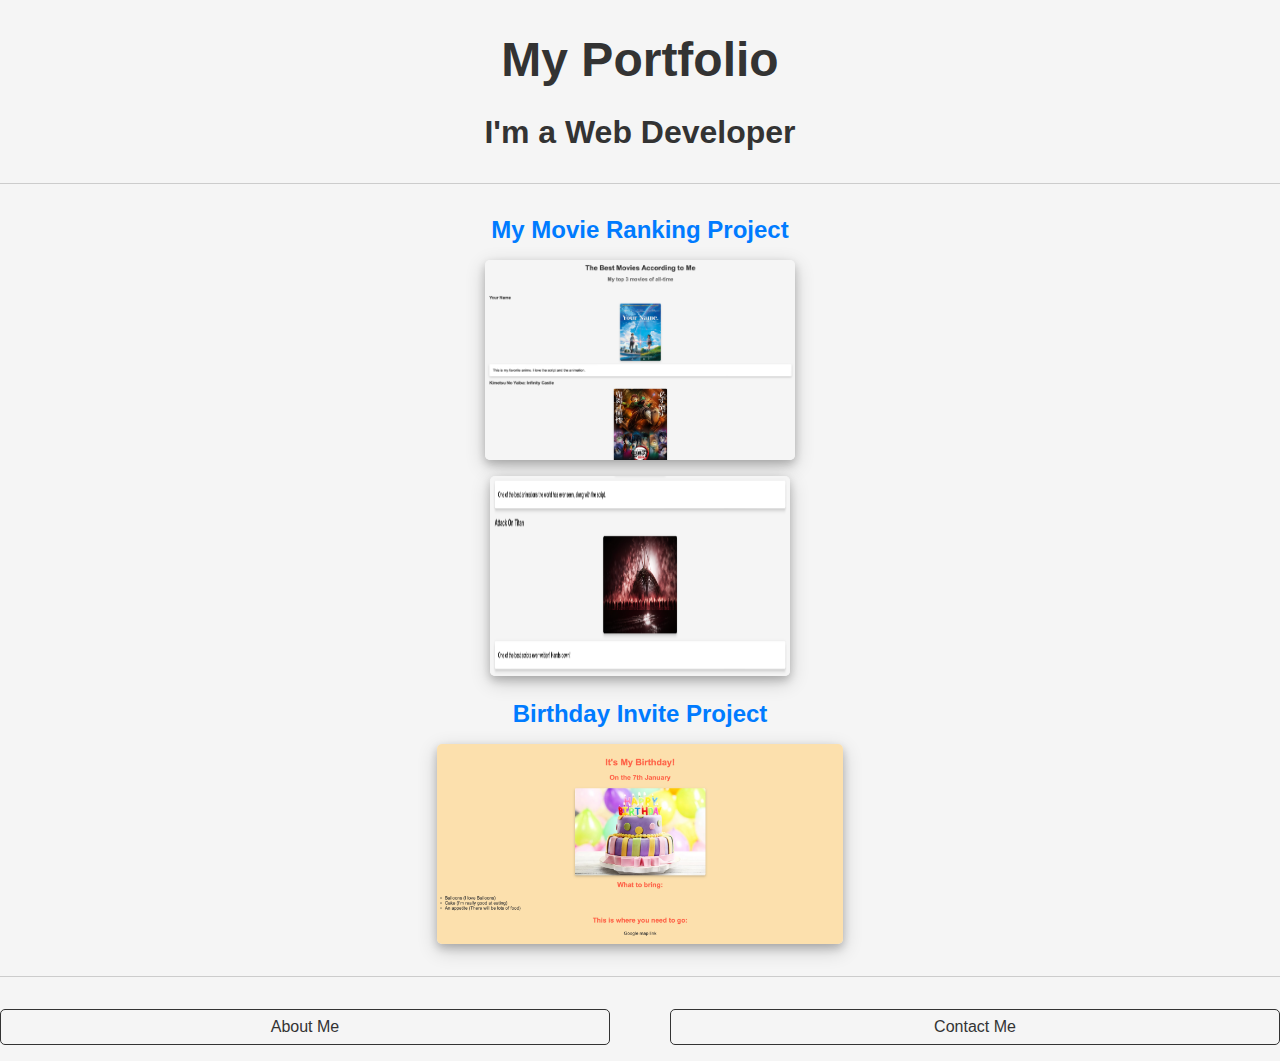
<file: index.html>
<!DOCTYPE html>
 <html lang="en">
 <head>
    <meta charset="UTF-8">
    <meta name="viewport" content="width=device-width, initial-scale=1.0">
    <title>Portfolio</title>
    <link rel="stylesheet" type="text/css" href="./style.css">

 </head>
 <body>
    <h1>My Portfolio</h1>
    <h2>I'm a Web Developer</h2>
    
    <hr>

    <h3><a href="./public/Movie_Ranking.html">My Movie Ranking Project</a></h3>
    <img src="./assets/images/Movie_Rankings_1.png" alt="My top 3 movies_1" height="200">
    <img src="./assets/images/Movie_Rankings_2.png" alt="My top 3 movies_2" height="200" width="300">

    <h3><a href="./public/Birthday_Invite.html">Birthday Invite Project</a></h3>
    <img src="./assets/images/Birthday_Invite.png" alt="Birthday Invite Project" height="200">

    <hr>

    <div class="contact-links">
        <a href="./public/about.html">About Me</a>
        <a href="./public/contact.html">Contact Me</a>
    </div>
    
 </body>
 </html>
</file>
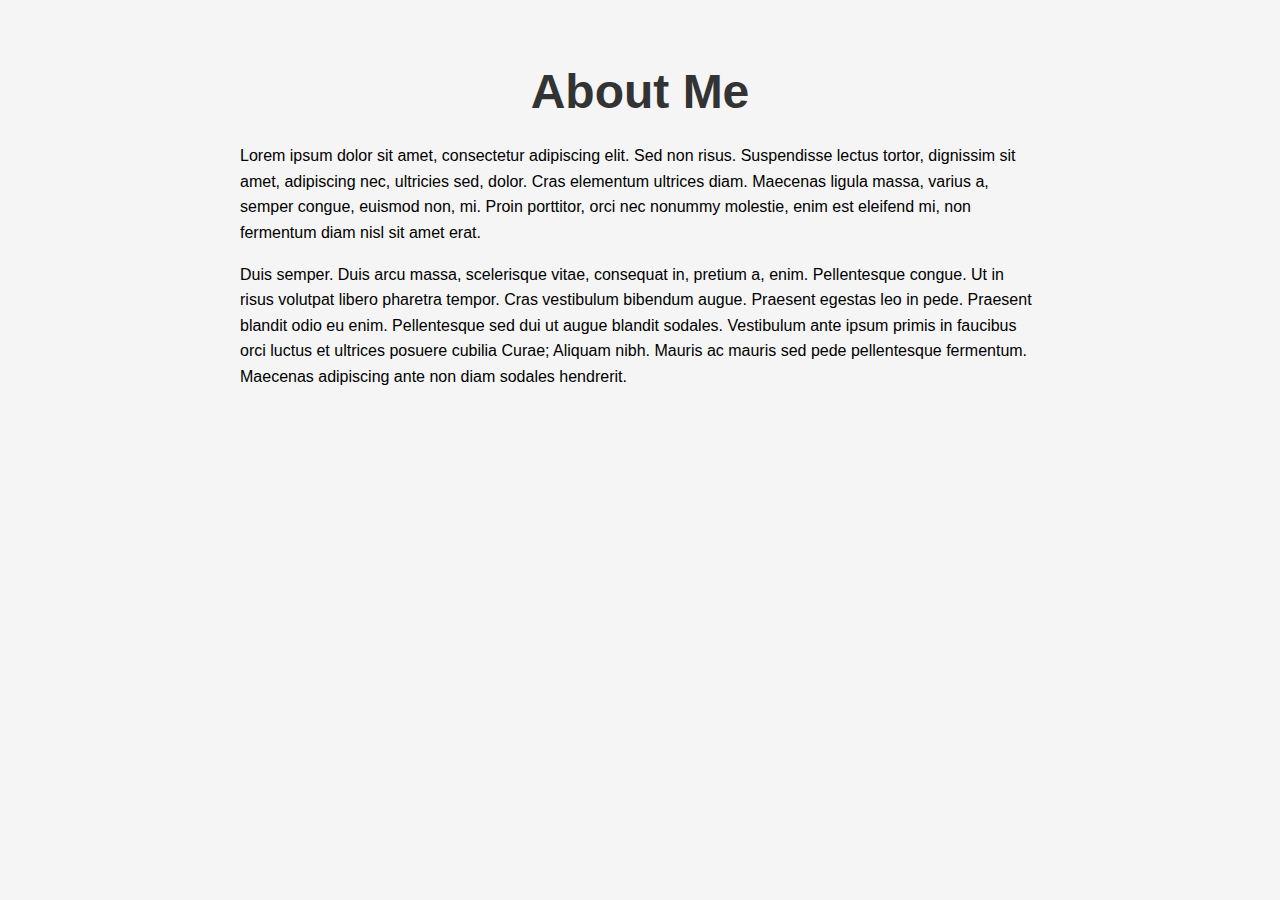
<file: public/about.html>
<!DOCTYPE html>
<html lang="en">
<head>
    <meta charset="UTF-8">
    <meta name="viewport" content="width=device-width, initial-scale=1.0">
    <title>About Me</title>
    <link rel="stylesheet" type="text/css" href="../style.css">
</head>
<body>
    <div class="container">
        <h1>About Me</h1>
        <p>Lorem ipsum dolor sit amet, consectetur adipiscing elit. Sed non risus. Suspendisse lectus tortor, dignissim sit amet, adipiscing nec, ultricies sed, dolor. Cras elementum ultrices diam. Maecenas ligula massa, varius a, semper congue, euismod non, mi. Proin porttitor, orci nec nonummy molestie, enim est eleifend mi, non fermentum diam nisl sit amet erat.</p>
        <p>Duis semper. Duis arcu massa, scelerisque vitae, consequat in, pretium a, enim. Pellentesque congue. Ut in risus volutpat libero pharetra tempor. Cras vestibulum bibendum augue. Praesent egestas leo in pede. Praesent blandit odio eu enim. Pellentesque sed dui ut augue blandit sodales. Vestibulum ante ipsum primis in faucibus orci luctus et ultrices posuere cubilia Curae; Aliquam nibh. Mauris ac mauris sed pede pellentesque fermentum. Maecenas adipiscing ante non diam sodales hendrerit.</p>
    </div>
</body>
</html>
</file>
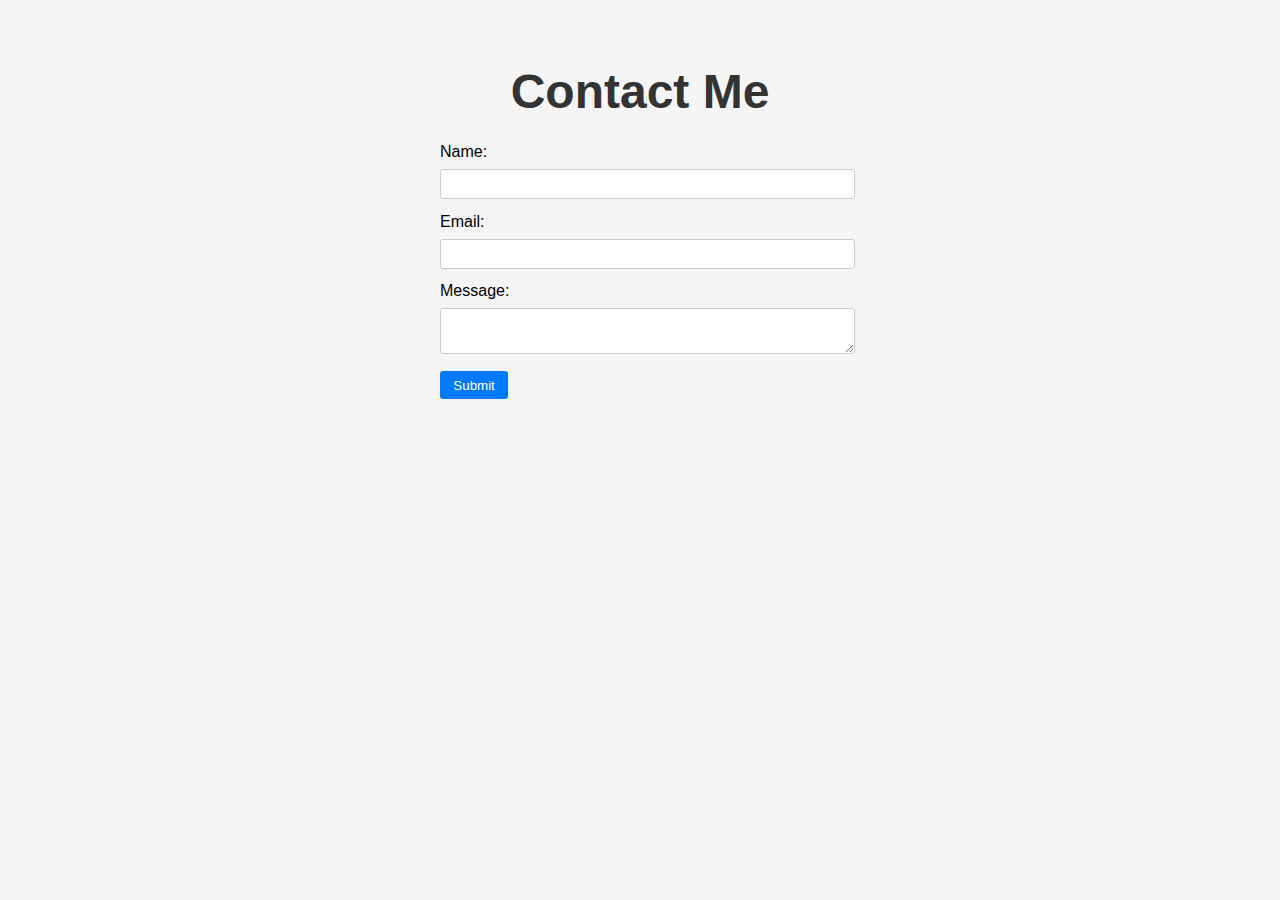
<file: public/contact.html>
<!DOCTYPE html>
<html lang="en">
<head>
    <meta charset="UTF-8">
    <meta name="viewport" content="width=device-width, initial-scale=1.0">
    <title>Contact Me</title>
    <link rel="stylesheet" type="text/css" href="../style.css">
</head>
<body>
    <div class="container">
        <h1>Contact Me</h1>
        <form>
            <label for="name">Name:</label>
            <input type="text" id="name" name="name" required>

            <label for="email">Email:</label>
            <input type="email" id="email" name="email" required>

            <label for="message">Message:</label>
            <textarea id="message" name="message" required></textarea>

            <input type="submit" value="Submit">
        </form>
    </div>
</body>
</html>
</file>
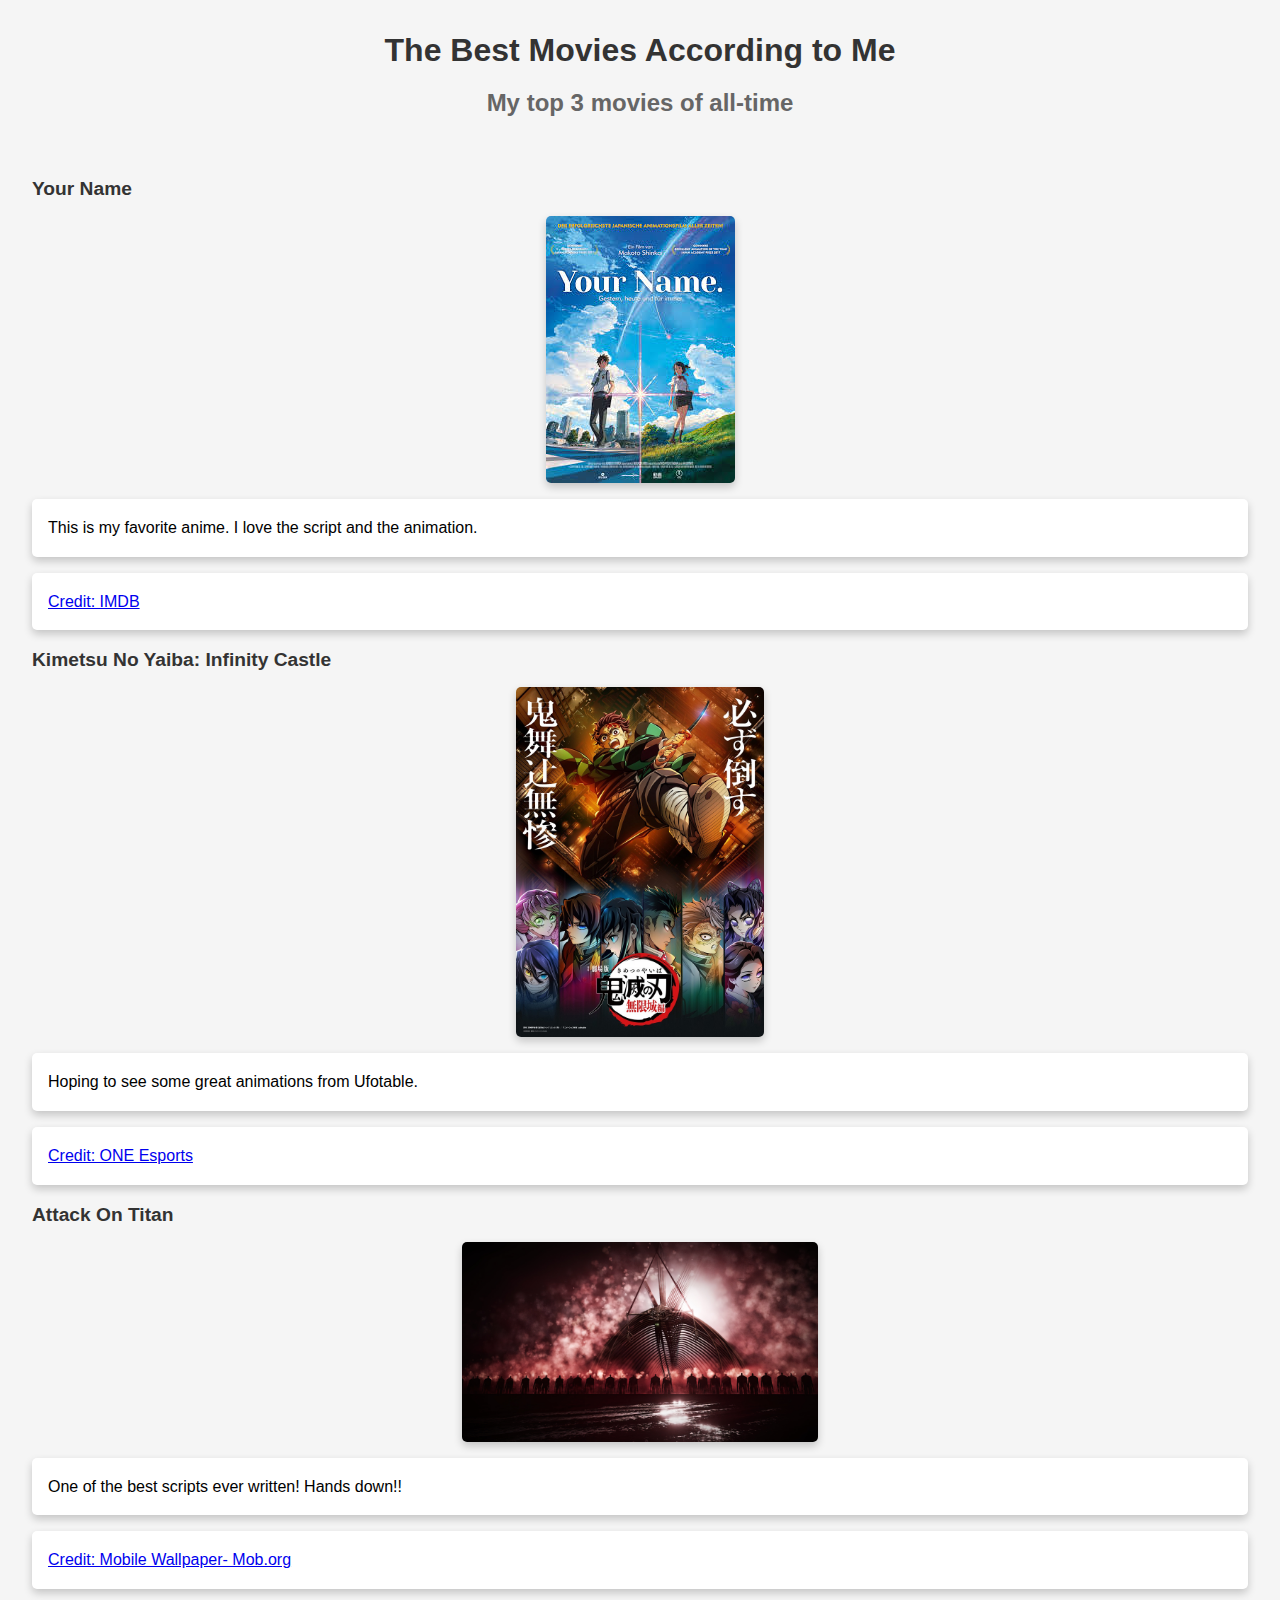
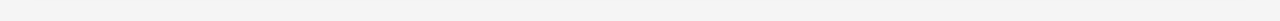
<file: public/Movie_Ranking.html>
<!DOCTYPE html>
<html>
<head>
    <title>Top 3 Movies of All-Time</title>
    <link rel="stylesheet" href="Movie_Ranking_style.css">
</head>
<body>
    <h1>The Best Movies According to Me</h1>
    <h2>My top 3 movies of all-time</h2>
    <br>

    <h3>Your Name</h3>
    <img src="../assets/images/Your_Name.jpeg" alt="Your Name">
    <p>This is my favorite anime. I love the script and the animation.</p>
    <p><a href="https://www.google.com/url?sa=i&url=https%3A%2F%2Fwww.imdb.com%2Ftitle%2Ftt5311514%2F&psig=AOvVaw3kyD59e7f3Au-rfqFWAeX3&ust=1721574497299000&source=images&cd=vfe&opi=89978449&ved=0CAMQjB1qFwoTCJCJzKuVtocDFQAAAAAdAAAAABAE">Credit: IMDB</a></p>

    <h3>Kimetsu No Yaiba: Infinity Castle</h3>
    <img src="../assets/images/Anime_DemonSlayerMovieTrilogy_InfinityCastleArc_Poster.jpeg" alt="Kimetsu No Yaiba: Infinity Castle" height="350">
    <p>Hoping to see some great animations from Ufotable.</p>
    <p><a href="https://www.google.com/url?sa=i&url=https%3A%2F%2Fwww.oneesports.gg%2Fanime%2Fdemon-slayer-season-4-easter-egg-leaks%2F&psig=AOvVaw2dd6_NpNKjyVpmqLKYZyzw&ust=1721574700777000&source=images&cd=vfe&opi=89978449&ved=0CAMQjB1qFwoTCIi03o6VtocDFQAAAAAdAAAAABAE">Credit: ONE Esports</a></p>

    <h3>Attack On Titan</h3>
    <img src="../assets/images/Attack_On_Titan.jpeg" height="200" alt="Attack on Titan">
    <p>One of the best scripts ever written! Hands down!!</p>
    <p><a href="https://www.google.com/url?sa=i&url=https%3A%2F%2Fwallpaper.mob.org%2Fgallery%2Ftag%3Dthe%2520rumbling%2520%2528attack%2520on%2520titan%2529%2F&psig=AOvVaw2H-EqG8fF559YGGPmifppn&ust=1721574913121000&source=images&cd=vfe&opi=89978449&ved=0CAMQjB1qFwoTCIiv0r70tYcDFQAAAAAdAAAAABAK">Credit: Mobile Wallpaper- Mob.org</a></p>
</body>
</html>
</file>
<file: style.css>
body {
    font-family: Arial, sans-serif;
    margin: 0;
    padding: 0;
    background-color: #f5f5f5;
}

h1, h2, h3 {
    color: #333;
    text-align: center; 
}

h1 {
    font-size: 3em;
    margin-bottom: 0.5em;
}

h2 {
    font-size: 2em;
    margin-bottom: 1em;
}

h3 {
    font-size: 1.5em;
    margin-bottom: 0.5em;
}

a {
    color: #007bff;
    text-decoration: none;
}

a:hover {
    color: #0056b3;
}

hr {
    border: 0;
    border-top: 1px solid #ccc;
    margin: 2em 0;
}

img {
    display: block;
    margin: 1em auto;
    border-radius: 5px;
}

nav {
    margin-top: 2em;
    text-align: center; 
}

nav a {
    margin: 0 1em;
}

.container {
    max-width: 800px;
    margin: 0 auto;
    padding: 2em;
}

img {
    box-shadow: 0 4px 8px 0 rgba(0, 0, 0, 0.2), 0 6px 20px 0 rgba(0, 0, 0, 0.19);
}

img:hover {
    opacity: 0.8;
}

.container {
    max-width: 800px;
    margin: 0 auto;
    padding: 2em;
}

.container p {
    line-height: 1.6;
    margin-bottom: 1em;
}

.container form {
    max-width: 400px;
    margin: 0 auto;
}

.container form label {
    display: block;
    margin-bottom: 0.5em;
}

.container form input[type="text"],
.container form input[type="email"],
.container form textarea {
    width: 100%;
    padding: 0.5em;
    margin-bottom: 1em;
    border: 1px solid #ccc;
    border-radius: 3px;
}

.container form input[type="submit"] {
    background-color: #007bff;
    color: #fff;
    border: none;
    padding: 0.5em 1em;
    border-radius: 3px;
    cursor: pointer;
}

.container form input[type="submit"]:hover {
    background-color: #0056b3;
}

.container {
    max-width: 800px;
    margin: 0 auto;
    padding: 2em;
}

.container p {
    line-height: 1.6;
    margin-bottom: 1em;
}

.container form {
    max-width: 400px;
    margin: 0 auto;
}

.container form label {
    display: block;
    margin-bottom: 0.5em;
}

.container form input[type="text"],
.container form input[type="email"],
.container form textarea {
    width: 100%;
    padding: 0.5em;
    margin-bottom: 1em;
    border: 1px solid #ccc;
    border-radius: 3px;
}

.container form input[type="submit"] {
    background-color: #007bff;
    color: #fff;
    border: none;
    padding: 0.5em 1em;
    border-radius: 3px;
    cursor: pointer;
}

.container form input[type="submit"]:hover {
    background-color: #0056b3;
}
.about-me {
    background-color: #f9f9f9;
    padding: 2em;
    border-radius: 5px;
    box-shadow: 0 4px 8px 0 rgba(0, 0, 0, 0.2), 0 6px 20px 0 rgba(0, 0, 0, 0.19);
}

.about-me h1 {
    text-align: center;
    margin-bottom: 1em;
}

.about-me p {
    margin-bottom: 1em;
}

.contact-me {
    background-color: #f9f9f9;
    padding: 2em;
    border-radius: 5px;
    box-shadow: 0 4px 8px 0 rgba(0, 0, 0, 0.2), 0 6px 20px 0 rgba(0, 0, 0, 0.19);
}

.contact-me h1 {
    text-align: center;
    margin-bottom: 1em;
}

.contact-me form {
    max-width: 400px;
    margin: 0 auto;
}

.contact-me form label {
    display: block;
    margin-bottom: 0.5em;
}

.contact-me form input[type="text"],
.contact-me form input[type="email"],
.contact-me form textarea {
    width: 100%;
    padding: 0.5em;
    margin-bottom: 1em;
    border: 1px solid #ccc;
    border-radius: 3px;
}

.contact-me form input[type="submit"] {
    background-color: #007bff;
    color: #fff;
    border: none;
    padding: 0.5em 1em;
    border-radius: 3px;
    cursor: pointer;
}

.contact-me form input[type="submit"]:hover {
    background-color: #0056b3;
}

.contact-links {
    display: flex;
    justify-content: space-between;
    margin-top: 2em;
    flex-wrap: wrap;
}

.contact-links a {
    color: #333;
    text-decoration: none;
    padding: 0.5em 1em;
    border: 1px solid #333;
    border-radius: 5px;
    flex-basis: 45%;
    margin-bottom: 1em;
    display: flex;
    align-items: center; 
    justify-content: center; 
}

.contact-links a:hover {
    background-color: #333;
    color: #fff;
}
</file>
<file: public/Movie_Ranking_style.css>
body {
            font-family: Arial, sans-serif;
            margin: 2em;
            background-color: #f5f5f5;
        }

        h1 {
            text-align: center;
            color: #333;
            font-size: 2em;
            margin-bottom: 0.5em;
        }

        h2 {
            text-align: center;
            color: #666;
            font-size: 1.5em;
            margin-bottom: 1em;
        }

        h3 {
            color: #333;
            font-size: 1.2em;
            margin-bottom: 0.5em;
        }

        img {
            display: block;
            margin: 1em auto;
            max-width: 100%;
            border-radius: 5px;
            box-shadow: 0 4px 8px rgba(0, 0, 0, 0.2);
        }

        p {
            line-height: 1.6;
            margin-bottom: 1em;
            padding: 1em;
            background-color: #fff;
            border-radius: 5px;
            box-shadow: 0 4px 8px rgba(0, 0, 0, 0.2);
        }
</file>
